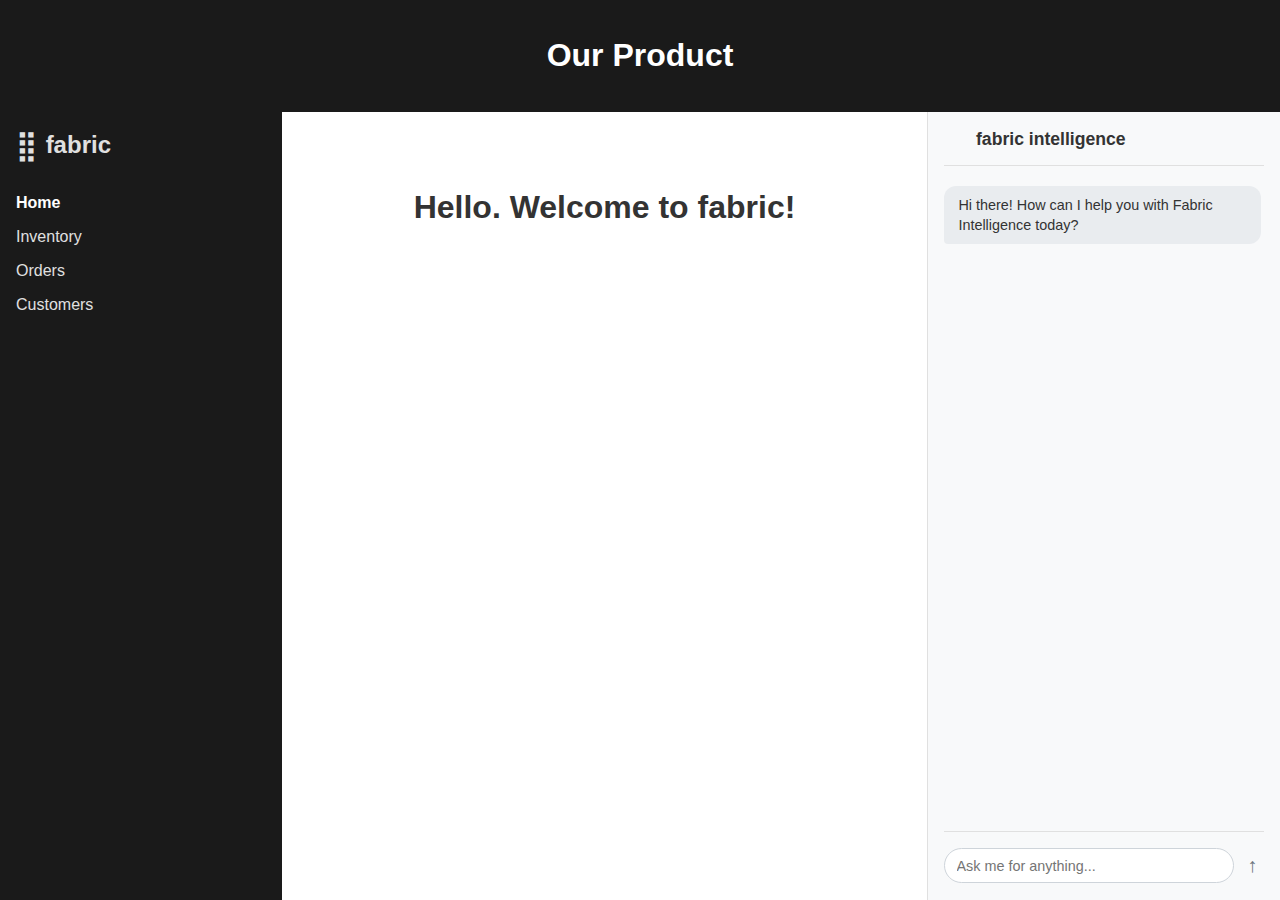
<file: index.html>
<!DOCTYPE html>
<html lang="en">
<head>
    <meta charset="UTF-8">
    <meta name="viewport" content="width=device-width, initial-scale=1.0">
    <title>Product Landing Page</title>
    <link rel="stylesheet" href="style.css">
</head>
<body>
    <header>
        <h1>Our Product</h1>
    </header>
    <div class="page-container">
        <aside class="sidebar">
            <div class="logo"><span class="icon">⣿</span> fabric</div>
            <ul>
                <li id="main-nav-home">Home</li>
                <li id="main-nav-inventory">Inventory</li>
                <li id="main-nav-orders" class="has-submenu">
                    <span class="nav-item-label">Orders</span>
                    <ul class="submenu">
                        <li id="sub-nav-policy">Policy</li>
                        <li id="sub-nav-fulfillment">Fulfillment</li>
                        <li id="sub-nav-activity-log">Activity Log</li>
                    </ul>
                </li>
                <li id="main-nav-customers">Customers</li>
            </ul>
        </aside>
        <main class="main-content-area" id="main-content-area">
            <h2>Featured Products</h2>
            <p>Main content goes here...</p>
        </main>
        <aside class="fabric-intelligence-sidebar" id="fabric-intelligence-chat">
            <div class="fi-chat-header">
                <span class="fi-chat-icon"></span>
                <h3>fabric intelligence</h3>
            </div>
            <div class="fi-chat-messages" id="fi-chat-messages-area">
                <div class="fi-chat-message agent-message">
                    <p>Here's my suggested order fulfillment rule change for you to apply:</p>
                    <p><strong>Optimize for One-Package Deliveries</strong></p>
                    <p><small>This rule change improves order consolidation and reduces your shipping average overall.</small></p>
                    <button class="fi-suggestion-button">Apply suggestion</button>
                </div>
                 <div class="fi-chat-message agent-message working">
                    <span class="fi-spinner"></span> Working on that.
                </div>
            </div>
            <div class="fi-chat-input-area">
                <input type="text" id="fi-chat-input" placeholder="Ask me for anything...">
                <button id="fi-send-chat-button"><span class="fi-send-icon">&#x2191;</span></button>
            </div>
        </aside>
    </div>
    <script src="script.js"></script>
</body>
</html>
</file>
<file: style.css>
body {
    font-family: sans-serif;
    margin: 0;
    background-color: #f4f4f4;
    color: #333;
    display: flex; /* Make body a flex container */
    flex-direction: column; /* Stack header and page-container vertically */
    min-height: 100vh; /* Ensure body takes at least full viewport height */
}

header {
    background-color: #1a1a1a;
    color: #fff;
    padding: 1em 0;
    text-align: center;
    /* position: fixed; /* If header should be sticky */
    /* width: 100%; */
    /* z-index: 1000; */
}

.page-container { 
    display: flex; 
    flex-grow: 1; /* Allows this container to fill remaining vertical space */
    /* margin-top: 60px; /* Example: Adjust if header is fixed height */
}

.sidebar { /* Main navigation sidebar */
    width: 250px;
    background-color: #1a1a1a;
    color: #e0e0e0;
    padding: 1em;
    /* margin-right: 1em; -- No longer needed as flexbox handles spacing */
    /* border-radius: 5px; -- Removing this for a more integrated look */
    flex-shrink: 0; /* Prevent sidebar from shrinking */
}

.sidebar .logo {
    font-size: 1.5em;
    font-weight: bold;
    margin-bottom: 1em;
    display: flex;
    align-items: center;
}

.sidebar .logo .icon {
    margin-right: 0.3em;
    font-size: 1.2em;
}

.sidebar h2 {
    margin-top: 0;
}

.sidebar ul {
    list-style-type: none;
    padding: 0;
}

.sidebar ul li {
    padding: 0.5em 0;
    cursor: pointer;
}

.sidebar ul li:hover {
    background-color: #333; /* Darker hover for dark background */
}

/* Style for the active main navigation item */
.sidebar > ul > li.active > span.nav-item-label,
.sidebar > ul > li.active > a, /* If we change main items to <a> tags */
.sidebar > ul > li.active {
    color: #fff; /* White text for active main item */
    font-weight: bold;
}

.sidebar ul li.has-submenu > .nav-item-label {
    display: block;
}

.sidebar ul .submenu {
    list-style-type: none;
    padding-left: 1.5em;
    margin-top: 0.5em;
    display: none;
}

.sidebar ul li.has-submenu.open .submenu { /* Example: show if .open class is present */
    display: block;
}

/* Show Orders submenu when the parent li#main-nav-orders is active */
.sidebar ul li#main-nav-orders.active .submenu {
    display: block; 
}

.main-content-area { /* Middle content area */
    flex-grow: 1; /* Allows main content to take available space */
    background-color: #fff; /* Default background, individual pages can override */
    padding: 1.5em; /* Padding for content within this area */
    overflow-y: auto; /* Allow scrolling for main content if it overflows */
}

.fabric-intelligence-sidebar {
    width: 320px; /* Width for the chat sidebar */
    background-color: #f8f9fa; /* Light grey background as per image */
    border-left: 1px solid #e0e0e0; /* Separator line */
    padding: 1em;
    display: flex;
    flex-direction: column;
    flex-shrink: 0; /* Prevent chat sidebar from shrinking */
}

.fi-chat-header {
    display: flex;
    align-items: center;
    padding-bottom: 0.8em;
    margin-bottom: 0.8em;
    border-bottom: 1px solid #e0e0e0;
}

.fi-chat-icon {
    width: 24px; /* Placeholder for actual icon */
    height: 24px;
    background-image: url('https://api.iconify.design/mdi/brain.svg?color=%236c757d'); /* Example brain icon */
    background-repeat: no-repeat;
    background-position: center;
    background-size: contain;
    margin-right: 0.5em;
}

.fi-chat-header h3 {
    margin: 0;
    font-size: 1.1em;
    color: #333;
    font-weight: 600;
}

.fi-chat-messages {
    flex-grow: 1;
    overflow-y: auto;
    padding: 0.5em 0;
    display: flex;
    flex-direction: column;
    gap: 0.8em;
}

.fi-chat-message {
    padding: 0.6em 1em;
    border-radius: 12px;
    max-width: 90%;
    line-height: 1.4;
    font-size: 0.9em;
}

.fi-chat-message.agent-message {
    background-color: #e9ecef; /* Slightly different agent message background */
    color: #333;
    align-self: flex-start;
    border-bottom-left-radius: 4px;
    white-space: pre-wrap;
}

.fi-chat-message.agent-message p {
    margin: 0.3em 0;
}

.fi-chat-message.agent-message strong {
    font-weight: 600;
}

.fi-chat-message.agent-message small {
    font-size: 0.85em;
    color: #555;
}

button.fi-suggestion-button {
    background-color: #fff;
    color: #007bff;
    border: 1px solid #007bff;
    padding: 0.4em 0.8em;
    border-radius: 20px;
    cursor: pointer;
    font-size: 0.85em;
    margin-top: 0.5em;
    display: block; /* Or inline-block */
}
button.fi-suggestion-button:hover {
    background-color: #f0f0f0;
}

.fi-chat-message.user-message { /* For user messages when implemented */
    background-color: #007bff;
    color: white;
    align-self: flex-end;
    border-bottom-right-radius: 4px;
}

.fi-chat-message.working {
    display: flex;
    align-items: center;
    gap: 0.5em;
}

.fi-spinner {
    width: 16px;
    height: 16px;
    border: 2px solid #6c757d;
    border-top-color: transparent;
    border-radius: 50%;
    animation: fi-spin 1s linear infinite;
}

@keyframes fi-spin {
    to { transform: rotate(360deg); }
}

.fi-chat-input-area {
    display: flex;
    padding-top: 1em;
    border-top: 1px solid #e0e0e0;
    align-items: center;
}

.fi-chat-input-area input[type="text"] {
    flex-grow: 1;
    padding: 0.6em 0.8em;
    border: 1px solid #ced4da;
    border-radius: 20px;
    margin-right: 0.5em;
    font-size: 0.9em;
}

.fi-chat-input-area input[type="text"]:focus {
    outline: none;
    border-color: #80bdff;
    box-shadow: 0 0 0 0.2rem rgba(0,123,255,.25);
}

.fi-chat-input-area button#fi-send-chat-button {
    background-color: transparent;
    border: none;
    color: #6c757d;
    padding: 0.5em;
    cursor: pointer;
    border-radius: 50%;
    display: flex;
    align-items: center;
    justify-content: center;
}

.fi-chat-input-area button#fi-send-chat-button .fi-send-icon {
    font-size: 1.5em; /* Adjust icon size */
}

.fi-chat-input-area button#fi-send-chat-button:hover {
    background-color: #e9ecef;
}

/* Styles for Inventory Page */
.inventory-container {
    padding: 0; /* Reset padding if main-content-area handles it */
}

.inventory-table-section {
    padding: 0; /* Reset padding as its parent or .table-scroll-wrapper will handle it */
}

.inventory-table-header h2 {
    font-size: 2em;
    font-weight: bold;
    margin-bottom: 1em; /* Space between title and table area */
    color: #000; 
}

.table-scroll-wrapper {
    max-height: calc(100vh - 150px); /* Adjust based on header, title, and other fixed heights *within* the main-content-area */
    /* This might need to be more dynamic if chat sidebar height changes things */
    overflow-y: auto;
    border-top: 1px solid #eee; /* Add a separator line above the scrolling table headers */
}

.inventory-table-section table {
    width: 100%;
    border-collapse: collapse;
}

.inventory-table-section th,
.inventory-table-section td {
    text-align: left;
    padding: 0.8em 0.5em;
    border-bottom: 1px dotted #ddd; /* Dotted line as per image */
    vertical-align: middle;
}

.inventory-table-section th {
    color: #555;
    font-weight: bold;
    font-size: 0.8em;
    text-transform: uppercase;
    padding-right: 15px; /* Space for sort arrow */
    position: relative; /* For positioning the arrow */
}

.sort-arrow {
    /* position: absolute; -- Decided against absolute for easier alignment */
    /* right: 5px; */
    /* top: 50%; */
    /* transform: translateY(-50%); */
    font-size: 0.8em;
    margin-left: 0.3em;
    color: #888;
}

.sku-cell {
    display: flex;
    align-items: center;
    /* No image, so no margin-right needed on an image element */
}

.sku-details {
    display: flex;
    flex-direction: column;
    /* No image, so sku-details can take full space of the cell part if needed */
}

.sku-name {
    font-weight: bold;
    color: #333;
    font-size: 0.9em;
}

/* New class for clickable SKU name in inventory */
.sku-name-link {
    font-weight: bold;
    color: #007bff; /* Blue link color */
    cursor: pointer;
    font-size: 0.9em;
}
.sku-name-link:hover {
    text-decoration: underline;
}

.sku-code {
    color: #777;
    font-size: 0.8em;
}

/* Styles for Orders Page */
.orders-container {
    width: 100%;
}

.orders-main-content {
    flex-grow: 1;
    padding: 1em;
}

.orders-header {
    margin-bottom: 1.5em;
}

.orders-header h2 {
    font-size: 1.8em; /* "Manage orders" title */
    font-weight: bold;
    color: #000;
    margin-top: 0; /* Aligns with top of secondary nav if they were side-by-side */
    margin-bottom: 0.5em;
}

.orders-sub-nav {
    border-bottom: 1px solid #ddd;
    padding-bottom: 0.8em;
}

.orders-sub-nav a {
    text-decoration: none;
    color: #555;
    padding: 0.5em 1em 0.8em 0; /* Give some right padding, bottom padding for underline */
    margin-right: 1em;
    font-size: 0.9em;
}

.orders-sub-nav a.active {
    color: #000;
    font-weight: bold;
    border-bottom: 2px solid #000; /* Black underline for active sub-nav */
}

/* Reusing some inventory table styles but can override */
.orders-main-content table {
    width: 100%;
    border-collapse: collapse;
    margin-top: 1em; /* Space from sub-nav */
}

.orders-main-content th,
.orders-main-content td {
    text-align: left;
    padding: 0.8em 0.5em;
    border-bottom: 1px solid #eee; /* Lighter border for rows */
    vertical-align: top; /* Align content to top for multi-line cells */
    font-size: 0.9em;
}

.orders-main-content th {
    color: #555;
    font-weight: bold; /* Already bold, but explicit */
    font-size: 0.85em;
    /* text-transform: uppercase; -- Not in image */
}

.order-number-link {
    color: #007bff; /* Standard blue link color */
    text-decoration: none;
}
.order-number-link:hover {
    text-decoration: underline;
}

.customer-details .customer-name {
    display: block;
    font-weight: normal; /* Image doesn't show bold customer name */
    color: #333;
}

.customer-details .customer-email {
    display: block;
    color: #777;
    font-size: 0.9em;
}

.status-badge {
    padding: 0.3em 0.7em;
    border-radius: 0.25rem; /* More rectangular badges */
    font-size: 0.75em; /* Slightly smaller */
    font-weight: bold; 
    display: inline-block;
    text-transform: capitalize; /* Keep this if statuses are single words e.g. 'created' */
    /* text-transform: none; -- Use if statuses are multi-word e.g. 'Low stock' and should keep casing */
    line-height: 1; /* Ensure consistent height */
}

.status-badge.status-created {
    background-color: #007bff; /* Blue for Created */
    color: white;
}

.status-badge.status-authorized {
    background-color: #28a745; /* Green for Authorized */
    color: white;
}

/* Inventory Status Badges */
.status-badge.status-low-stock {
    background-color: #fff3cd; /* Light yellow */
    color: #856404; /* Dark yellow text */
    border: 1px solid #ffeeba;
}

.status-badge.status-available {
    background-color: #d4edda; /* Light green */
    color: #155724; /* Dark green text */
    border: 1px solid #c3e6cb;
}

.status-badge.status-backorder {
    background-color: #d1ecf1; /* Light blue/cyan */
    color: #0c5460; /* Dark blue/cyan text */
    border: 1px solid #bee5eb;
}

.status-badge.status-preorder {
    background-color: #cce5ff; /* Lighter blue */
    color: #004085; /* Darker blue text */
    border: 1px solid #b8daff;
}

/* Styles for Home Page */
.home-container {
    display: flex;
    flex-direction: column;
    align-items: center;
    justify-content: center;
    height: auto; /* Was calc(100vh - 150px), now flexible as chat is gone */
    text-align: center;
    padding: 2em;
}

.welcome-message h1 {
    font-size: 2em;
    color: #333;
    margin-bottom: 1.5em;
}

.sidebar ul .submenu li {
    padding: 0.5em 0;
    font-size: 0.9em;
    color: #bbb;
    cursor: pointer;
}

.sidebar ul .submenu li:hover,
.sidebar ul .submenu li.active-submenu-item {
    color: #fff;
    font-weight: normal;
}

/* Styles for Customers Page */
.customers-container h2 {
    font-size: 2em;
    font-weight: bold;
    margin-bottom: 1em;
    color: #000;
}

.customers-table {
    width: 100%;
    border-collapse: collapse;
    margin-top: 1em;
}

.customers-table th,
.customers-table td {
    text-align: left;
    padding: 0.8em 0.5em;
    border-bottom: 1px solid #eee;
    vertical-align: middle;
}

.customers-table th {
    color: #555;
    font-weight: bold;
    font-size: 0.85em;
    background-color: #f8f9fa;
}

.loading-data p,
.error-message {
    color: #777;
    font-style: italic;
}
.error-message {
    color: #d9534f; /* Bootstrap danger color */
}

/* Tier Status Badges (can reuse .status-badge general styles) */
.status-badge.status-tier-gold {
    background-color: #ffc107; /* Gold/Yellow */
    color: #333;
    border: 1px solid #ffb300;
}

.status-badge.status-tier-silver {
    background-color: #c0c0c0; /* Silver */
    color: #333;
    border: 1px solid #b0b0b0;
}

.status-badge.status-tier-bronze {
    background-color: #cd7f32; /* Bronze */
    color: white;
    border: 1px solid #b8732e;
}

.status-badge.status-tier-standard {
    background-color: #6c757d; /* Grey for standard or unspecified */
    color: white;
    border: 1px solid #5a6268;
}
</file>
